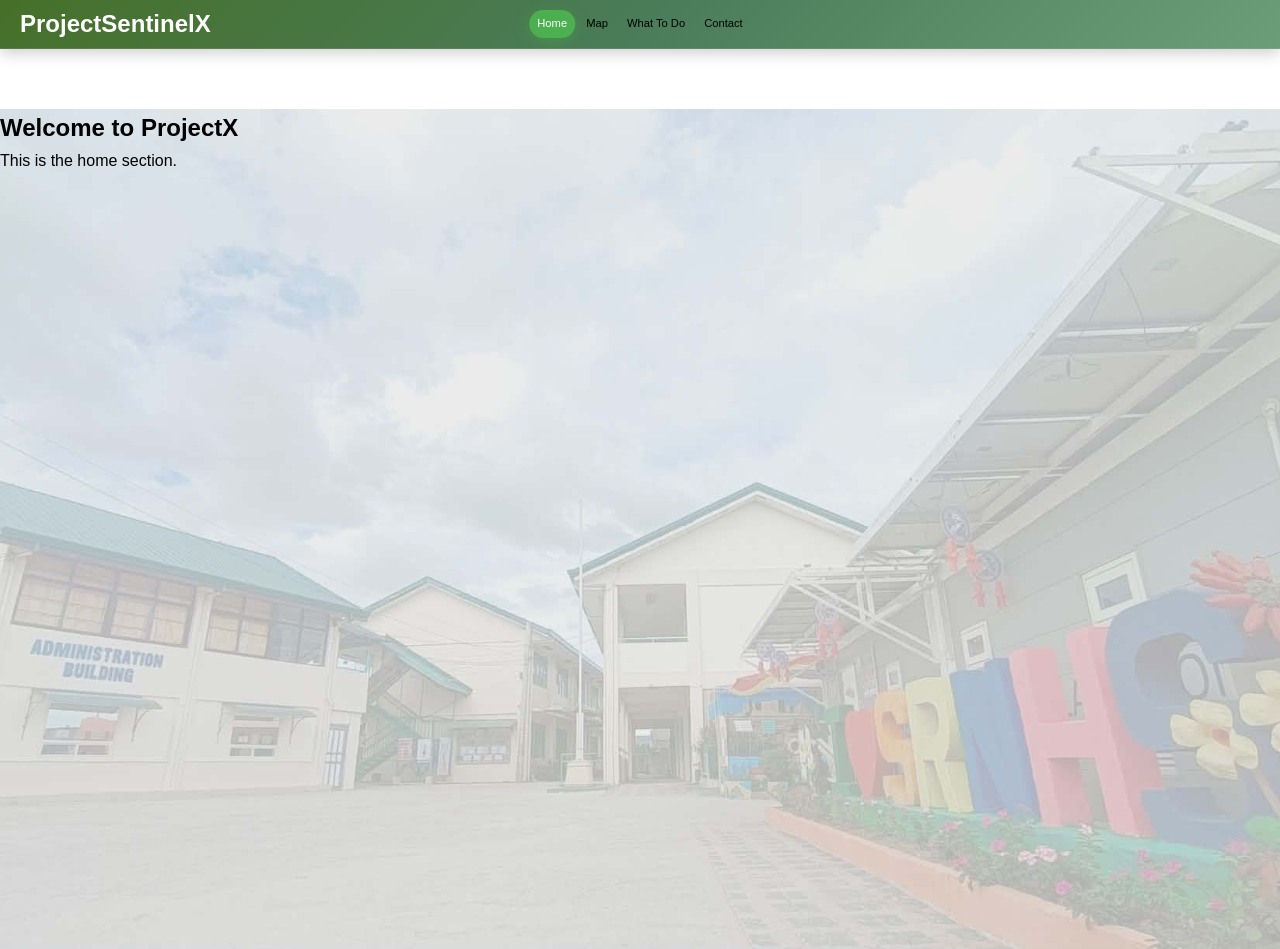
<file: index.html>
<!DOCTYPE html>
<html lang="en">
<head>
    <meta charset="UTF-8">
    <meta name="viewport" content="width=device-width, initial-scale=1.0">
    <title>ProjectSentinelX</title>
    <link rel="stylesheet" href="style.css">
</head>
<body>
    <nav class="navbar">
        <div class="nav-container">
            <h1 class="nav-logo">ProjectSentinelX</h1>
            <ul class="nav-menu">
                <li class="nav-item active"><a href="#home" class="nav-link">Home</a></li>
                <li class="nav-item"><a href="map.html" class="nav-link">Map</a></li>
                <li class="nav-item"><a href="whattodo.html" class="nav-link">What To Do</a></li>
                <li class="nav-item"><a href="contact.html" class="nav-link">Contact</a></li>
            </ul>
        </div>
    </nav>

    <main>
        <section id="home" class="bgmap-section">
            <h2>Welcome to ProjectX</h2>
            <p>This is the home section.</p>
        </section>
 
    </main>

    <script src="script.js"></script>
</body>
</html>
</file>
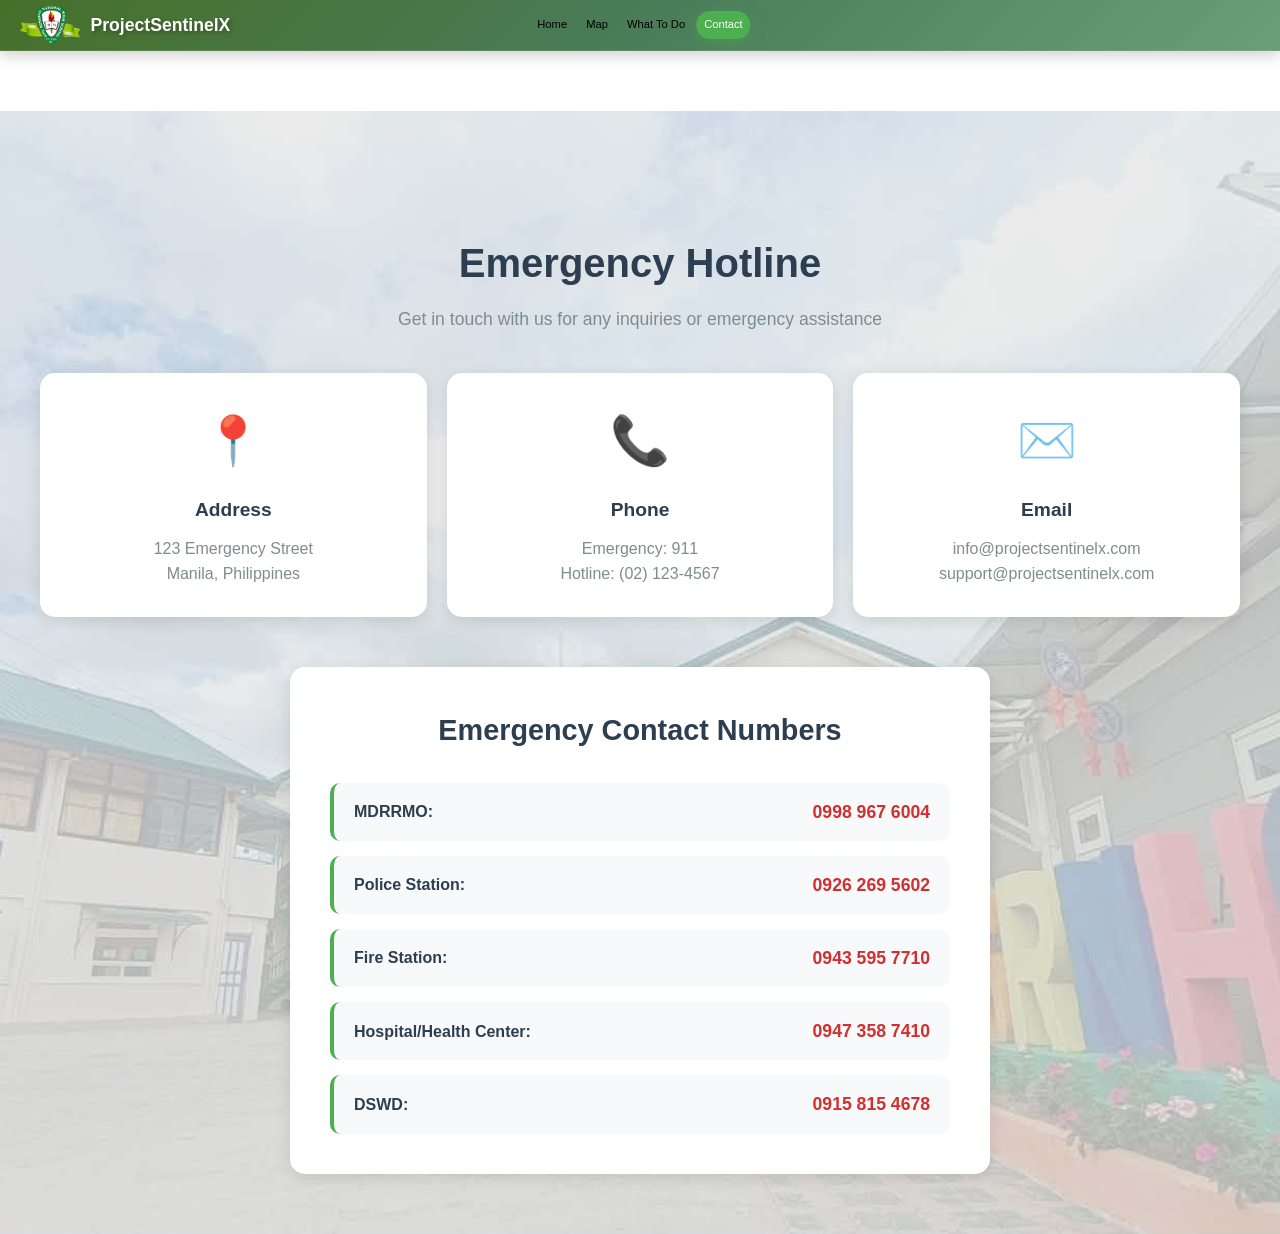
<file: contact.html>
<!DOCTYPE html>
<html lang="en">
<head>
    <meta charset="UTF-8">
    <meta name="viewport" content="width=device-width, initial-scale=1.0">
    <title>Contact - ProjectX</title>
    <link rel="stylesheet" href="style.css">
    <link rel="stylesheet" href="contact-styles.css">
</head>
<body>
    <nav class="navbar">
        <div class="nav-container">
            <div class="nav-logo-wrapper">
                <img src="schoollogo.png" alt="Logo" class="nav-logo-img">
                <h1 class="nav-logo-text">ProjectSentinelX</h1>
            </div>
            <ul class="nav-menu">
                <li class="nav-item"><a href="home.html" class="nav-link">Home</a></li>
                <li class="nav-item"><a href="map.html" class="nav-link">Map</a></li>
                <li class="nav-item"><a href="whattodo.html" class="nav-link">What To Do</a></li>
                <li class="nav-item active"><a href="contact.html" class="nav-link">Contact</a></li>
            </ul>
        </div>
    </nav>

    <main>
        <section id="contact" class="contact-section bgmap-section">
            <div class="contact-container">
                <h1 class="contact-title">Emergency Hotline</h1>
                <p class="contact-subtitle">Get in touch with us for any inquiries or emergency assistance</p>
                
                <div class="contact-cards">
                    <div class="contact-card">
                        <div class="contact-icon">📍</div>
                        <h3>Address</h3>
                        <p>123 Emergency Street<br>Manila, Philippines</p>
                    </div>
                    
                    <div class="contact-card">
                        <div class="contact-icon">📞</div>
                        <h3>Phone</h3>
                        <p>Emergency: 911<br>Hotline: (02) 123-4567</p>
                    </div>
                    
                    <div class="contact-card">
                        <div class="contact-icon">✉️</div>
                        <h3>Email</h3>
                        <p>info@projectsentinelx.com<br>support@projectsentinelx.com</p>
                    </div>
                    
        
                </div>
                
                <div class="contact-form-container">
                    <h2>Emergency Contact Numbers</h2>
                    <div class="emergency-numbers">
                        <div class="emergency-item">
                            <span class="emergency-label">MDRRMO:</span>
                            <span class="emergency-number">0998 967 6004</span>
                        </div>
                        <div class="emergency-item">
                            <span class="emergency-label">Police Station:</span>
                            <span class="emergency-number">0926 269 5602</span>
                        </div>
                        <div class="emergency-item">
                            <span class="emergency-label">Fire Station:</span>
                            <span class="emergency-number">0943 595 7710</span>
                        </div>
                        <div class="emergency-item">
                            <span class="emergency-label">Hospital/Health Center:</span>
                            <span class="emergency-number">0947 358 7410</span>
                        </div>
                        <div class="emergency-item">
                            <span class="emergency-label">DSWD:</span>
                            <span class="emergency-number">0915 815 4678</span>
                        </div>
                    </div>
                </div>
            </div>
        </section>
    </main>

    <script src="script.js"></script>
</body>
</html>
</file>
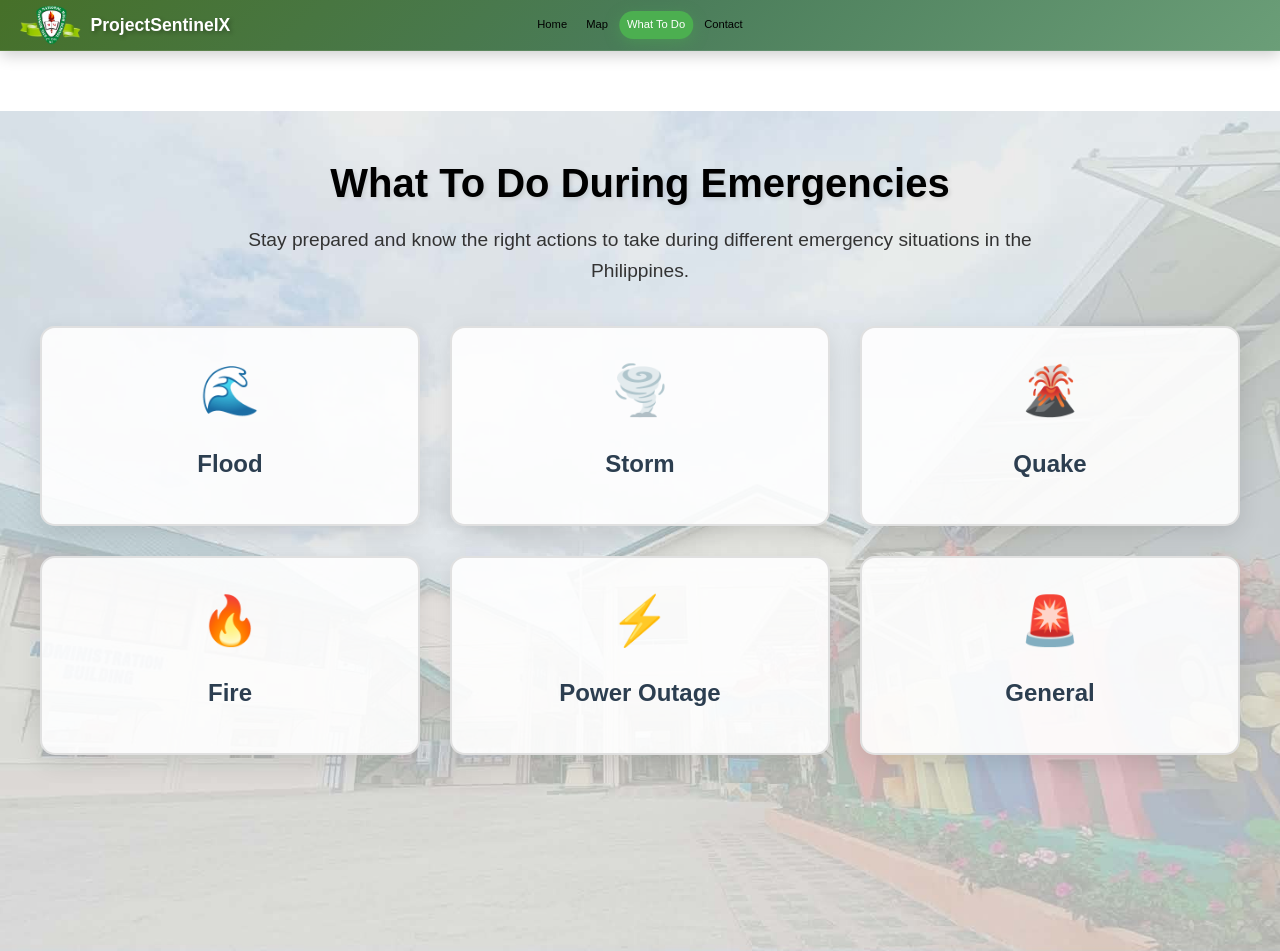
<file: whattodo.html>
<!DOCTYPE html>
<html lang="en">
<head>
    <meta charset="UTF-8">
    <meta name="viewport" content="width=device-width, initial-scale=1.0">
    <title>What To Do - ProjectSentinelX</title>
    <link rel="stylesheet" href="style.css">
</head>
<body>
    <nav class="navbar">
        <div class="nav-container">
            <div class="nav-logo-wrapper">
                <img src="schoollogo.png" alt="Logo" class="nav-logo-img">
                <h1 class="nav-logo-text">ProjectSentinelX</h1>
            </div>
            <ul class="nav-menu">
                <li class="nav-item"><a href="home.html" class="nav-link">Home</a></li>
                <li class="nav-item"><a href="map.html" class="nav-link">Map</a></li>
                <li class="nav-item active"><a href="whattodo.html" class="nav-link">What To Do</a></li>
                <li class="nav-item"><a href="contact.html" class="nav-link">Contact</a></li>
            </ul>
        </div>
    </nav>

    <main>
        <section id="whattodo" class="bgmap-section">
            <h1>What To Do During Emergencies</h1>
            <p class="section-description">Stay prepared and know the right actions to take during different emergency situations in the Philippines.</p>

            <div class="emergency-container">
                <div class="emergency-card" onclick="showInfo('flood')">
                    <div class="emergency-icon">🌊</div>
                    <h3>Flood</h3>
                </div>

                <div class="emergency-card" onclick="showInfo('typhoon')">
                    <div class="emergency-icon">🌪️</div>
                    <h3>Storm</h3>
                </div>

                <div class="emergency-card" onclick="showInfo('earthquake')">
                    <div class="emergency-icon">🌋</div>
                    <h3>Quake</h3>
                </div>

                <div class="emergency-card" onclick="showInfo('fire')">
                    <div class="emergency-icon">🔥</div>
                    <h3>Fire</h3>
                </div>

                <div class="emergency-card" onclick="showInfo('poweroutage')">
                    <div class="emergency-icon">⚡</div>
                    <h3>Power Outage</h3>
                </div>

                <div class="emergency-card" onclick="showInfo('general')">
                    <div class="emergency-icon">🚨</div>
                    <h3>General</h3>
                </div>
            </div>
        </section>
    </main>

    <!-- Modal for Emergency Info -->
    <div id="emergencyModal" class="modal">
        <div class="modal-content">
            <span class="close-btn" onclick="closeModal()">&times;</span>
            <h2 id="modalTitle"></h2>
            <p id="modalText"></p>
        </div>
    </div>

    <script>
        async function updateWeatherAndDate() {
            const now = new Date();
            const date = now.toLocaleDateString();
            const time = now.toLocaleTimeString();

            // Fetch real weather data from wttr.in for Manila, Philippines (no API key required)
            const city = 'Manila';
            const url = `https://wttr.in/${city}?format=j1`;

            try {
                const response = await fetch(url);
                const data = await response.json();
                const weatherDescription = data.weather[0].description;
                const temperature = Math.round(data.main.temp);
                const weather = `${weatherDescription.charAt(0).toUpperCase() + weatherDescription.slice(1)}, ${temperature}°C`;

                document.getElementById('weather-date').innerHTML = `
                    <div>Weather: ${weather}</div>
                    <div>Date: ${date}</div>
                    <div>Time: ${time}</div>
                `;
            } catch (error) {
                console.error('Error fetching weather data:', error);
                // Fallback to mock data
                const weather = "Clear, 25°C";
                document.getElementById('weather-date').innerHTML = `
                    <div>Weather: ${weather}</div>
                    <div>Date: ${date}</div>
                    <div>Time: ${time}</div>
                `;
            }
        }

        updateWeatherAndDate();
        setInterval(updateWeatherAndDate, 1000); // Update every second

        document.addEventListener('visibilitychange', function() {
            if (!document.hidden) {
                location.reload();
            }
        });

        window.addEventListener('focus', function() {
            location.reload();
        });
    </script>
    <script src="script.js"></script>
    <script>
        const emergencyInfo = {
            flood: {
                title: "🌊 Flood",
                text: "A flood occurs when a large amount of water covers land that is normally dry. This often happens because of continuous heavy rainfall, overflowing rivers, damaged drainage systems, or strong storms such as typhoons. In many communities, floods can develop quickly and become very dangerous if people are not prepared. When floodwaters start rising, the most important action is to move to higher ground immediately and stay away from areas where water is rapidly increasing. People should never walk, swim, or drive through floodwaters because the water may be deeper or faster than it looks. Even shallow water can knock a person off balance, and moving water can carry vehicles away. Floodwater may also hide sharp objects, open manholes, or electrical hazards that can cause serious injuries. In addition, floodwater is often contaminated with mud, sewage, and harmful bacteria that may lead to infections or diseases. It is important to listen to local authorities and follow evacuation instructions when they are given. Families should prepare in advance by identifying safe evacuation areas, keeping important items in waterproof containers, and having emergency supplies ready. Staying informed through radio, television, or mobile alerts can help people respond quickly and safely during flooding situations."
            },
            typhoon: {
                title: "🌪️ Typhoon (Storm)",
                text: "A typhoon is a powerful tropical storm that forms over warm ocean waters and brings very strong winds, heavy rainfall, thunder, and sometimes flooding or storm surges in coastal areas. Typhoons can cause significant damage to homes, buildings, roads, and power lines, making them one of the most dangerous natural disasters in many regions. When a typhoon is approaching, people should prepare early by securing their homes and gathering essential supplies. During the storm, it is safest to remain indoors and stay away from windows, glass doors, or weak structures that might break because of strong winds. Flying debris such as branches, metal sheets, or other loose objects can become dangerous projectiles during high winds. Before the typhoon arrives, people should tie down or bring inside loose outdoor items like flower pots, tools, or light furniture to prevent them from being blown away. It is also important to prepare an emergency kit that contains clean drinking water, ready-to-eat food, flashlights, extra batteries, a first aid kit, and necessary medicines. Keeping mobile phones charged and monitoring weather updates from trusted sources can help families know when it is safe to go outside or if evacuation is necessary. Staying calm and following official instructions can help reduce injuries and damage during a typhoon."
            },
            earthquake: {
                title: "🌋 Earthquake",
                text: "An earthquake is a sudden shaking of the ground caused by the movement of tectonic plates beneath the Earth's surface. Earthquakes can happen without warning and may last only a few seconds, but they can still cause serious damage to buildings, roads, and other structures. During an earthquake, the safest action to take is the method known as Drop, Cover, and Hold On. This means dropping down to the ground to prevent being knocked over, taking cover under a strong table or desk to protect the head and body from falling objects, and holding on until the shaking stops. If someone is inside a building, they should stay away from windows, glass, shelves, or heavy furniture that could fall. Running outside during strong shaking can be dangerous because debris may fall from buildings. If a person is already outdoors when an earthquake occurs, they should move to a wide open area away from buildings, trees, streetlights, and power lines that could collapse. After the shaking ends, people should carefully check their surroundings and avoid damaged structures. It is also important to expect aftershocks, which are smaller earthquakes that may occur minutes or even hours later. Being prepared with emergency plans and safety knowledge can help protect lives during earthquakes."
            },
            fire: {
                title: "🔥 Fire",
                text: "Fire is a dangerous emergency that can start suddenly and spread very quickly, especially in places with flammable materials such as wood, paper, cloth, or fuel. Fires can produce intense heat and thick smoke that makes it difficult to see and breathe. Because of this, every second is important when responding to a fire emergency. When a fire is detected, people should evacuate immediately using the nearest safe exit without stopping to gather personal belongings. Delaying evacuation can increase the risk of being trapped or injured. If smoke is present, crawling close to the floor is recommended because the air near the ground is usually cleaner and easier to breathe. People should cover their noses and mouths with a cloth if possible to reduce smoke inhalation. Once outside, everyone should move to a safe distance away from the building and make sure all members of the household or group are accounted for. Emergency services should be contacted right away to handle the situation. It is extremely important never to return inside a burning building because conditions can change rapidly and become life-threatening. Practicing fire drills, installing smoke alarms, and knowing the location of emergency exits can help people respond quickly and safely during a fire."
            },
            poweroutage: {
                title: "⚡ Power Outage",
                text: "A power outage occurs when the supply of electricity is suddenly interrupted due to damaged power lines, severe weather conditions, equipment failure, or maintenance issues. Although power outages may not always seem dangerous, they can still create several problems for households and communities. Without electricity, lights, appliances, communication devices, and refrigeration systems may stop working. During a power outage, people should use flashlights or battery-powered lamps instead of candles to reduce the risk of accidental fires. Candles can easily tip over or ignite nearby materials, especially in dark environments. It is also advisable to unplug sensitive electronic devices such as televisions, computers, and chargers to prevent damage when electricity suddenly returns. Keeping refrigerator and freezer doors closed can help preserve food for a longer period. Having a battery-powered radio or a fully charged mobile phone is useful for receiving news and emergency announcements. Families should also conserve battery power by limiting unnecessary device use. Being prepared with backup lighting, spare batteries, and emergency supplies can make power outages easier to manage until electricity is restored."
            },
            general: {
                title: "🚨 General Safety Tips",
                text: "Being prepared for emergencies is one of the best ways to reduce risks and protect lives. Every family should create a simple emergency plan that explains what to do and where to go during different types of disasters. Preparing an emergency kit is also very important. This kit should include clean drinking water, non-perishable food, a flashlight, extra batteries, a first aid kit, medicines, a whistle, and copies of important documents stored in waterproof containers. Families should know the evacuation routes in their community and identify safe places where they can stay if their homes become unsafe. Practicing emergency drills at home or in school can help everyone remember the correct actions during real emergencies. During any disaster, it is important to stay calm and think clearly so that good decisions can be made quickly. Helping others, especially children, elderly people, and individuals with disabilities, can make a big difference in keeping everyone safe. Following instructions from local authorities and emergency responders is also essential because they are trained to guide communities during dangerous situations. Being informed, prepared, and cooperative helps communities recover more quickly after emergencies."
            }
        };

        function showInfo(type) {
            const modal = document.getElementById('emergencyModal');
            const title = document.getElementById('modalTitle');
            const text = document.getElementById('modalText');
            
            if (emergencyInfo[type]) {
                title.textContent = emergencyInfo[type].title;
                text.textContent = emergencyInfo[type].text;
                modal.style.display = 'block';
            }
        }

        function closeModal() {
            document.getElementById('emergencyModal').style.display = 'none';
        }

        window.onclick = function(event) {
            const modal = document.getElementById('emergencyModal');
            if (event.target == modal) {
                modal.style.display = 'none';
            }
        }
    </script>
</body>
</html>
</file>
<file: style.css>
* {
    margin: 0;
    padding: 0;
    box-sizing: border-box;
}

body {
    font-family: Arial, sans-serif;
    line-height: 1.6;
    color: #333;
}

/* Navbar styles */
.navbar {
    background: linear-gradient(135deg, #467029 0%, #4a7c59 50%, #6b9e78 100%);
    color: #fff;
    position: fixed;
    top: 0;
    width: 100%;
    z-index: 1000;
    box-shadow: 0 4px 15px rgba(0, 0, 0, 0.2);
    backdrop-filter: blur(10px);
    -webkit-backdrop-filter: blur(10px);
    border-bottom: 1px solid rgba(255, 255, 255, 0.1);
}

.nav-container {
    max-width: 100%;
    width: 100%;
    margin: 0 auto;
    display: flex;
    justify-content: space-between;
    align-items: center;
    padding: 5px 20px;
    overflow: hidden;
    position: relative;
}

.nav-logo-wrapper {
    display: flex;
    align-items: center;
    gap: 10px;
}

.nav-logo-text {
    flex-shrink: 0;
    font-size: 1.1rem;
    font-weight: bold;
    text-shadow: 2px 2px 4px rgba(0, 0, 0, 0.3);
    letter-spacing: 0;
    color: #fff;
}

.nav-logo-img {
    flex-shrink: 0;
    height: 40px;
    width: auto;
}

.nav-menu {
    position: absolute;
    left: 50%;
    transform: translateX(-50%);
    flex-shrink: 0;
    list-style: none;
    display: flex;
    gap: 3px;
    margin: 0;
    padding: 0;
}

.nav-item {
    position: relative;
}

.nav-link {
    color: #000;
    text-decoration: none;
    padding: 5px 8px;
    display: block;
    transition: all 0.3s ease;
    border-radius: 15px;
    font-weight: 500;
    font-size: 0.7rem;
    white-space: nowrap;
}

.nav-link:hover {
    background: rgba(255, 255, 255, 0.2);
    transform: translateY(-2px);
    box-shadow: 0 4px 10px rgba(0, 0, 0, 0.2);
}

.nav-item.active .nav-link {
    background: #4CAF50;
    color: white;
    box-shadow: 0 4px 15px rgba(76, 175, 80, 0.4);
}

/* Navbar responsive styles */
@media (max-width: 768px) {
    .nav-container {
        padding: 10px 15px;
    }
    
    .nav-logo {
        font-size: 1.2rem;
    }
    
    .nav-menu {
        gap: 10px;
    }
    
    .nav-link {
        padding: 8px 10px;
        font-size: 0.8rem;
    }
}

@media (max-width: 480px) {
    .nav-container {
        flex-direction: column;
        gap: 8px;
        padding: 8px 10px;
    }
    
    .nav-logo {
        font-size: 1rem;
    }
    
    .nav-menu {
        gap: 10px;
        flex-wrap: wrap;
        justify-content: center;
    }
    
    .nav-link {
        padding: 6px 8px;
        font-size: 0.7rem;
    }
}

.map-section {
    min-height: calc(100vh - 60px);
    padding: 15px;
    margin-top: 60px;
    background: linear-gradient(135deg, #e8f5e8 0%, #d4edda 50%, #c3e6cb 100%);
}

.map-header {
    text-align: center;
    margin-bottom: 30px;
}

.map-title {
    font-size: 2.5rem;
    font-weight: bold;
    color: #2c3e50;
    margin-bottom: 10px;
    text-shadow: 2px 2px 4px rgba(0, 0, 0, 0.1);
}

.map-subtitle {
    font-size: 1.2rem;
    color: #7f8c8d;
    margin-bottom: 0;
}

.panel-title {
    font-size: 1.5rem;
    font-weight: bold;
    color: #34495e;
    margin-bottom: 15px;
    text-align: center;
    padding: 10px;
    background: rgba(255, 255, 255, 0.8);
    border-radius: 10px;
    box-shadow: 0 2px 10px rgba(0, 0, 0, 0.1);
}

.map-container {
    display: flex;
    flex-direction: row;
    align-items: center;
    justify-content: center;
    gap: 20px;
    width: 100%;
    height: 100%;
}

/* Responsive adjustments */
@media (max-width: 1400px) {
    .map-section {
        padding: 30px;
    }
    .map-container {
        height: 700px;
    }
    .big-rectangle {
        height: 600px;
    }
    .legend-square {
        width: 16px;
        height: 16px;
    }
    .mode-button {
        width: 3.5vw;
        height: 3.5vw;
        font-size: 0.6vw;
    }
}

@media (max-width: 1200px) {
    .map-section {
        padding: 20px;
    }
    .map-container {
        height: 600px;
    }
    .big-rectangle {
        height: 500px;
    }
    .circle-menu, .legend {
        flex-basis: 6%;
    }
    .legend-square {
        width: 14px;
        height: 14px;
    }
    .mode-button {
        width: 3vw;
        height: 3vw;
        font-size: 0.5vw;
    }
}

@media (max-width: 768px) {
    .map-section {
        padding: 10px;
    }
    .map-container {
        height: 400px;
        gap: 10px;
    }
    .big-rectangle {
        height: 350px;
        width: 60%;
    }
    .circle {
        width: 60px;
        height: 60px;
        font-size: 12px;
    }
    .circle-menu, .legend {
        flex-basis: 12%;
        padding: 15px;
    }
    .mode-buttons button {
        width: 60px;
        height: 60px;
        font-size: 12px;
    }
    .legend-square {
        width: 3px;
        height: 3px;
    }
    .mode-button {
        width: 15px;
        height: 15px;
        font-size: 6px;
    }
}

@media (max-width: 480px) {
    .map-section {
        padding: 5px;
    }
    .map-container {
        height: 300px;
        gap: 5px;
    }
    .big-rectangle {
        height: 250px;
        width: 70%;
    }
    .circle {
        width: 50px;
        height: 50px;
        font-size: 10px;
    }
    .circle-menu {
        padding: 10px;
    }
    .legend {
        padding: 10px;
    }
    .circle-menu, .legend {
        flex-basis: 15%;
    }
    .mode-buttons button {
        width: 50px;
        height: 50px;
        font-size: 10px;
    }
    .legend-square {
        width: 3vw;
        height: 3vw;
    }
    .mode-button {
        width: 3vw;
        height: 3vw;
        font-size: 0.5vw;
    }
}

.circle-container {
    display: flex;
    flex-direction: column;
    gap: 20px;
    margin: 20px 0;
}

.circle {
    width: 90px;
    height: 90px;
    background: linear-gradient(135deg, #ffffff 0%, #f8f9fa 100%);
    border: 4px solid #3498db;
    border-radius: 50%;
    display: flex;
    align-items: center;
    justify-content: center;
    font-size: 16px;
    font-weight: bold;
    cursor: pointer;
    transition: all 0.3s ease;
    box-shadow: 0 6px 15px rgba(0, 0, 0, 0.15);
    text-shadow: 1px 1px 2px rgba(0, 0, 0, 0.1);
}

.circle:hover {
    transform: scale(1.15);
    box-shadow: 0 10px 20px rgba(0, 0, 0, 0.25);
    border-color: #2980b9;
}

.circle.active {
    background: linear-gradient(135deg, #27ae60 0%, #2ecc71 100%);
    color: white;
    border-color: #27ae60;
    box-shadow: 0 8px 20px rgba(39, 174, 96, 0.5);
}

/* MAIN RECTANGLE */
.big-rectangle {
    position: relative;
    width: 45%;
    height: auto;
    aspect-ratio: 1000 / 650;
    background: url('bgmap.png') no-repeat center center;
    background-size: contain;
    border-radius: 10px;
    outline: 2px solid black;
    overflow: hidden;
}

/* ROOMS */
.room {
    position: absolute;
    background: white;
    border: 1px solid black;
    cursor: pointer;
}

/* ROOM POSITIONS */
#r1 { left: 7.9%; top:36%; width: 5.1%; height: 10.2%; }
#r2 { left: 7.9%; top: 46%; width: 5.1%; height: 10.1%; }
#r3 { left: 15.5%; top: 36%; width: 8%; height: 10.2%; }
#r4 { left: 15.5%; top: 46%; width: 8%; height: 11%; }
#r5 { left: 41.1%; top: 16%; width: 6.9%; height: 8%; }
#r6 { left: 47.7%; top: 16%; width: 7.9%; height: 8%; }
#r7 { left: 55.4%; top: 16%; width: 7.5%; height: 8%; }
#r8 { left: 62.8%; top: 16%; width: 8.1%; height: 8%; }
#r9 { left: 70.5%; top: 16%; width: 8%; height: 8%; }
#r10 { left: 78.4%; top: 16%; width: 6.8%; height: 8%; }
#r11 { left: 89.1%; top: 17.7%; width: 5.1%; height: 15%; }
#r12 { left: 89.1%; top: 31.5%; width: 5.1%; height: 15%; }
#r13 { left: 89.1%; top: 45.3%; width: 5.1%; height: 15.2%; }
#r14 { left: 89.1%; top: 60.3%; width: 5.1%; height: 13.2%; }
#r15 { left: 59.7%; top: 70.7%; width: 8%; height: 7.8%; }
#r16 { left: 67.5%; top: 70.7%; width: 9%; height: 7.8%; }
#r17 { left: 76.4%; top: 70.7%; width: 7.8%; height: 7.8%; }
#r18 { left: 43.7%; top: 70.7%; width: 8%; height: 8%; }
#r19 { left: 51.5%; top: 70.7%; width: 7.7%; height: 8%; }
#r20 { left: 26.8%; top: 70.9%; width: 8%; height: 8%; }
#r21 { left: 34.6%; top: 70.9%; width: 7.5%; height: 8%; }
#r22 { left: 85.5%; top: 16%; width: 3.3%; height: 15%; }
#r23 { left: 26.8%; top: 51.4%; width: 8.8%; height: 7.6%; }
#r24 { left: 35.5%; top: 51.4%; width: 8.4%; height: 7.6%; }
#r25 { left: 43.8%; top: 51.4%; width: 8.1%; height: 7.6%; }
#r26 { left: 51.8%; top: 51.4%; width: 7%; height: 7.6%; }
#r27 { left: 60.4%; top: 51.4%; width: 8.4%; height: 7.6%; }
#r28 { left: 68.5%; top: 51.4%; width: 9.3%; height: 7.6%; }
#r29 { left: 77.6%; top: 51.4%; width: 5.9%; height: 7.6%; }
#r30 { left: 10.4%; top: 71.8%; width: 5.8%; height: 9.5%; }
#r31 { left: 16%; top: 71.8%; width: 5.8%; height: 9.5%; }
#r32 { left: 60.5%; top: 59.3%; width: 9%; height: 6%; border-radius: 20px; }
#r33 { left: 69.8%; top: 59.3%; width: 8.7%; height: 6%; border-radius: 20px; }
#r34 { left: 78.8%; top: 59.3%; width: 7.3%; height: 6%; border-radius: 20px; }
#r35 { left: 83.8%; top: 47.6%; width:2.5%; height: 11.7%; border-radius: 20px; }
#r36 { left: 6.5%; top: 73%; width: 3.2%; height: 8%; border-radius: 20px; }
#r37 { left: 22%; top: 73%; width: 3.2%; height: 8%; border-radius: 20px; }
#r38 { left: 84.3%; top: 74%; width: 7%; height: 8%; }
#r39 { left: 22.6%; top: 14.9%; width: 11.2%; height: 9.2%; }
#r40 { left: 33.7%; top: 14.9%; width: 6.5%; height: 13%; }
#r41 { left: 10%; top: 60%; width: 15%; height: 10%; }

/* ROOM COLORS */
.room-0 { background: rgb(255, 255, 255) !important; }
.room-1 { background: #67d43cf3 !important; }
.room-2 { background: #efff0b !important; }
.room-3 { background: #ff9900 !important; }
.room-4 { background: #db2e2e !important; }

/* HIDDEN ROOMS - No outline, transparent background */
.room-hidden {
    position: absolute;
    background: transparent !important;
    border: none !important;
    cursor: default !important;
    pointer-events: none !important;
}

/* Hidden room colors - stay transparent in all modes */
.room-hidden.room-0 { background: transparent !important; }
.room-hidden.room-1 { background: transparent !important; }
.room-hidden.room-2 { background: transparent !important; }
.room-hidden.room-3 { background: transparent !important; }
.room-hidden.room-4 { background: transparent !important; }

/* BUILDING COLORS */
.building-0 { background: rgba(65, 35, 35, 0.8) !important; }
.building-1 { background: #67d43cf3 !important; }
.building-2 { background: #efff0b !important; }
.building-3 { background: #ff9900 !important; }
.building-4 { background: #db2e2e !important; }

.legend-container {
    display: flex;
    flex-direction: column;
    gap: 5px;
    margin: 8px;
}

.legend-item {
    display: flex;
    align-items: center;
    gap: 5px;
    font-size: 11px;
}

.legend-square {
    width: 12px;
    height: 12px;
    border: 1px solid black;
}

.green { background: #67d43cf3; }
.yellow { background: #efff0b; }
.orange { background: #ff9900; }
.red { background: #db2e2e; }

.mode-buttons {
    display: flex;
    gap: 10px;
    margin: 10px;
}

.mode-button {
    width: 70px;
    height: 70px;
    padding: 8px;
    font-size: 12px;
    font-weight: bold;
    border: 2px solid black;
    background: white;
    border-radius: 10px;
    cursor: pointer;
    transition: all 0.3s ease;
    box-shadow: 0 4px 8px rgba(0, 0, 0, 0.2);
}

.mode-button:hover {
    transform: scale(1.1);
    box-shadow: 0 8px 16px rgba(0, 0, 0, 0.25);
}

.mode-button.active {
    background: #4CAF50;
    color: white;
}

/* BUILDING RECTANGLES */
.building {
    position: absolute;
    border: 1px solid black;
    background: rgba(200,200,200,0.15);
    border-radius: 6px;
    z-index: 900;
}

.building .label {
    background: white;
    padding: 2px 6px;
    border-radius: 5px;
    font-size: 12px;
    font-weight: bold;
}

/* POPUP */
.popup-overlay {
    position: fixed;
    inset: 0;
    background: rgba(0, 0, 0, 0.8);
    backdrop-filter: blur(8px);
    display: none;
    justify-content: center;
    align-items: center;
    z-index: 2000;
    animation: fadeIn 0.3s ease;
    padding: 20px;
}

@keyframes fadeIn {
    from { opacity: 0; }
    to { opacity: 1; }
}

.popup-box {
    background: linear-gradient(145deg, #ffffff 0%, #f8f9fa 100%);
    width: 95%;
    max-width: 1100px;
    max-height: 92vh;
    padding: 30px;
    border-radius: 25px;
    position: relative;
    box-shadow: 0 25px 80px rgba(0, 0, 0, 0.4);
    overflow-y: auto;
    animation: slideUp 0.4s cubic-bezier(0.175, 0.885, 0.32, 1.275);
}

@keyframes slideUp {
    from { 
        opacity: 0;
        transform: translateY(50px) scale(0.95);
    }
    to { 
        opacity: 1;
        transform: translateY(0) scale(1);
    }
}

.close-btn {
    position: absolute;
    right: 20px;
    top: 15px;
    font-size: 32px;
    font-weight: bold;
    color: #888;
    cursor: pointer;
    width: 45px;
    height: 45px;
    border: 2px solid #e0e0e0;
    background: linear-gradient(145deg, #ffffff, #f0f0f0);
    border-radius: 50%;
    display: flex;
    align-items: center;
    justify-content: center;
    transition: all 0.3s ease;
    z-index: 10;
    box-shadow: 0 4px 15px rgba(0, 0, 0, 0.1);
}

.close-btn:hover {
    background: linear-gradient(145deg, #e74c3c, #c0392b);
    border-color: #e74c3c;
    color: white;
    transform: rotate(90deg) scale(1.1);
    box-shadow: 0 6px 20px rgba(231, 76, 60, 0.4);
}

.popup-content {
    display: flex;
    gap: 30px;
    margin-top: 15px;
    align-items: stretch;
}

.info-section {
    width: 32%;
    min-width: 280px;
    padding: 25px;
    background: linear-gradient(135deg, #f8f9fa 0%, #e9ecef 100%);
    border-radius: 20px;
    box-shadow: inset 0 2px 15px rgba(0, 0, 0, 0.05), 0 5px 20px rgba(0, 0, 0, 0.08);
    display: flex;
    flex-direction: column;
}

.info-section h3 {
    margin-top: 0;
    color: #1a1a2e;
    font-size: 1.6rem;
    font-weight: 700;
    padding-bottom: 15px;
    border-bottom: 3px solid #4CAF50;
    margin-bottom: 18px;
    letter-spacing: 0.5px;
}

.info-section p {
    color: #2d3436;
    font-size: 15px;
    font-family: 'Segoe UI', Arial, sans-serif;
    line-height: 1.8;
    white-space: normal;
    word-wrap: break-word;
    overflow-wrap: break-word;
    flex: 1;
}

.info-section p b {
    color: #1a1a2e;
    font-weight: 700;
}

/* Carousel */
.carousel {
    position: relative;
    width: 65%;
    min-width: 350px;
    height: 450px;
    background: linear-gradient(145deg, #1a1a2e, #16213e);
    border-radius: 20px;
    overflow: hidden;
    box-shadow: 0 10px 40px rgba(0, 0, 0, 0.3), inset 0 0 60px rgba(0, 0, 0, 0.3);
}

.carousel img {
    width: 100%;
    height: 100%;
    object-fit: cover;
    transition: transform 0.3s ease;
}

.carousel:hover img {
    transform: scale(1.02);
}

.carousel-buttons {
    position: absolute;
    bottom: 20px;
    left: 50%;
    transform: translateX(-50%);
    display: flex;
    gap: 25px;
    padding: 15px 25px;
    background: rgba(0, 0, 0, 0.6);
    backdrop-filter: blur(10px);
    border-radius: 50px;
    width: auto;
    justify-content: center;
}

.carousel-buttons button {
    width: 55px;
    height: 55px;
    font-size: 22px;
    border: 2px solid rgba(255, 255, 255, 0.3);
    background: linear-gradient(145deg, rgba(255,255,255,0.15), rgba(255,255,255,0.05));
    border-radius: 50%;
    cursor: pointer;
    display: flex;
    align-items: center;
    justify-content: center;
    transition: all 0.3s cubic-bezier(0.175, 0.885, 0.32, 1.275);
    color: white;
    box-shadow: 0 4px 15px rgba(0, 0, 0, 0.2);
}

.carousel-buttons button:hover {
    background: linear-gradient(145deg, #4CAF50, #45a049);
    border-color: #4CAF50;
    transform: scale(1.15) translateY(-3px);
    box-shadow: 0 8px 25px rgba(76, 175, 80, 0.5);
}

.carousel-buttons button:active {
    transform: scale(0.95);
    box-shadow: 0 2px 8px rgba(0, 0, 0, 0.3);
}

.carousel-buttons button::before {
    content: "❮";
    font-weight: bold;
    text-shadow: 0 2px 4px rgba(0, 0, 0, 0.3);
}

.carousel-buttons button:last-child::before {
    content: "❯";
}

/* Carousel Image Counter */
.carousel-counter {
    position: absolute;
    top: 15px;
    right: 15px;
    background: rgba(0, 0, 0, 0.7);
    color: white;
    padding: 8px 15px;
    border-radius: 20px;
    font-size: 14px;
    font-weight: 600;
    backdrop-filter: blur(5px);
}

/* Responsive Popup */
@media (max-width: 900px) {
    .popup-box {
        padding: 20px;
        border-radius: 20px;
    }
    
    .popup-content {
        flex-direction: column;
        gap: 20px;
    }
    
    .carousel {
        width: 100%;
        height: 350px;
        min-width: unset;
    }
    
    .info-section {
        width: 100%;
        min-width: unset;
    }
    
    .carousel-buttons button {
        width: 50px;
        height: 50px;
        font-size: 20px;
    }
}

@media (max-width: 480px) {
    .popup-box {
        padding: 15px;
        border-radius: 15px;
        max-height: 95vh;
    }
    
    .close-btn {
        right: 10px;
        top: 10px;
        width: 38px;
        height: 38px;
        font-size: 26px;
    }
    
    .carousel {
        height: 280px;
        border-radius: 15px;
    }
    
    .info-section {
        padding: 18px;
        border-radius: 15px;
    }
    
    .info-section h3 {
        font-size: 1.3rem;
    }
    
    .info-section p {
        font-size: 14px;
    }
    
    .carousel-buttons {
        padding: 12px 20px;
        gap: 20px;
    }
    
    .carousel-buttons button {
        width: 45px;
        height: 45px;
        font-size: 18px;
    }
}

/* What To Do page styles */
#whattodo {
    background: linear-gradient(135deg, #e8f5e8 0%, #d4edda 30%, #c3e6cb 70%, #b3d9ff 100%);
    min-height: calc(100vh - 60px);
    margin-top: 60px;
    padding: 40px 20px;
    color: #000 !important;
}

#whattodo h1 {
    color: #000 !important;
    text-align: center;
    font-size: 2.5rem;
    margin-bottom: 10px;
    text-shadow: 2px 2px 4px rgba(0, 0, 0, 0.1);
}

.section-description {
    text-align: center;
    font-size: 1.2rem;
    color: #333;
    margin-bottom: 40px;
    max-width: 800px;
    margin-left: auto;
    margin-right: auto;
}

.emergency-container {
    display: grid;
    grid-template-columns: repeat(auto-fit, minmax(300px, 1fr));
    gap: 30px;
    max-width: 1200px;
    margin: 0 auto;
}

.emergency-card {
    background: rgba(255, 255, 255, 0.9);
    border-radius: 15px;
    padding: 25px;
    text-align: center;
    box-shadow: 0 8px 25px rgba(0, 0, 0, 0.1);
    transition: all 0.3s ease;
    border: 2px solid #e0e0e0;
}

.emergency-card:hover {
    transform: translateY(-5px);
    box-shadow: 0 15px 35px rgba(0, 0, 0, 0.2);
    border-color: #4CAF50;
}

.emergency-icon {
    font-size: 3rem;
    margin-bottom: 15px;
    display: block;
}

.emergency-card h3 {
    color: #2c3e50;
    font-size: 1.5rem;
    margin-bottom: 15px;
    font-weight: bold;
}

.emergency-card p {
    color: #555;
    line-height: 1.6;
    font-size: 1rem;
}

/* Responsive design for emergency cards */
@media (max-width: 768px) {
    .emergency-container {
        grid-template-columns: 1fr;
        gap: 20px;
    }

    .emergency-card {
        padding: 20px;
    }

    #whattodo h1 {
        font-size: 2rem;
    }

    .section-description {
        font-size: 1rem;
    }
}

#home {
    background: url('schoolbg.jpg') no-repeat center center;
    background-size: cover;
    min-height: calc(100vh - 60px);
    margin-top: 60px;
    color: #000 !important;
}

#home h1 {
    color: #000 !important;
    text-shadow: 2px 2px 4px rgba(0, 0, 0, 0.1);
}

#home .rectangle p {
    color: #000 !important;
    font-weight: bold;
    font-size: 18px;
}

.rectangle {
    background-color: white;
    border: 2px solid #000;
}

#home {
    padding: 0;
}

section img {
    max-width: 100%;
    max-height: 100%;
    object-fit: contain;
}

.rectangle-container {
    display: flex;
    flex-wrap: wrap;
    gap: 20px;
    justify-content: center;
    margin-top: 20px;
}

.rectangle {
    width: 200px;
    height: calc(16 / 9 * 200px);
    background-color: white;
    border: 2px solid #000;
    display: flex;
    flex-direction: column;
    justify-content: flex-start;
    align-items: center;
    padding: 10px;
    font-size: 16px;
    font-weight: bold;
    border-radius: 8px;
    overflow: hidden;
    color: #000 !important;
}

@media (max-width: 768px) {
    .rectangle {
        width: 150px;
        height: calc(16 / 9 * 150px);
        font-size: 14px;
        padding: 8px;
    }
}

@media (max-width: 480px) {
    .rectangle {
        width: 120px;
        height: calc(16 / 9 * 120px);
        font-size: 12px;
        padding: 6px;
    }
}

.rectangle h3 {
    color: #000 !important;
}

.rectangle p {
    color: #000 !important;
}

.large-rectangle {
    width: 70%;
    height: 400px;
    background-color: #e0e0e0;
    border: 2px solid #aaa;
    border-radius: 10px;
    margin-top: 20px;
}

.home-rectangle {
    height: 50vh;
    border-radius: 15px;
    width: calc(50vh * 16 / 9);
    background-color: #4CAF50;
    color: white;
    border: 2px solid black;
}

.home-rectangle video {
    width: 100%;
    height: 100%;
    object-fit: cover;
    border-radius: 13px;
}

.home-rectangle:hover {
    box-shadow: 0 12px 40px rgba(0, 0, 0, 0.4);
}

/* Hero Section Styles */
.hero-section {
    min-height: 100vh;
    display: flex;
    flex-direction: column;
    justify-content: center;
    align-items: center;
    padding: 20px;
    position: relative;
    overflow: hidden;
}

.hero-section::before {
    content: '';
    position: absolute;
    top: 0;
    left: 0;
    right: 0;
    bottom: 0;
    background: rgba(255, 255, 255, 0.3);
    z-index: 1;
}

.hero-content {
    text-align: center;
    z-index: 2;
    position: relative;
    max-width: 800px;
    margin-bottom: 60px;
}

.hero-title {
    font-size: 2.5rem;
    font-weight: bold;
    color: #fff;
    margin-bottom: 20px;
    text-shadow: 2px 2px 4px rgba(0, 0, 0, 0.5);
    animation: fadeInUp 0.5s ease-out;
}

.hero-subtitle {
    font-size: 1.5rem;
    color: #e0e0e0;
    margin-bottom: 40px;
    text-shadow: 1px 1px 2px rgba(0, 0, 0, 0.5);
    animation: fadeInUp 0.5s ease-out 0.2s both;
}

.hero-buttons {
    display: flex;
    gap: 20px;
    justify-content: center;
    flex-wrap: wrap;
    animation: fadeInUp 0.5s ease-out 0.4s both;
}

.btn {
    display: inline-block;
    padding: 15px 30px;
    font-size: 1.1rem;
    font-weight: bold;
    text-decoration: none;
    border-radius: 50px;
    transition: all 0.3s ease;
    text-transform: uppercase;
    letter-spacing: 1px;
    box-shadow: 0 4px 15px rgba(0, 0, 0, 0.2);
}

.btn-primary {
    background: linear-gradient(45deg, #4294ff, #2442ee);
    color: white;
    border: 2px solid #1251ff;
}

.btn-primary:hover {
    background: linear-gradient(45deg, #2256ff, #1774ff);
    transform: translateY(-3px);
    box-shadow: 0 8px 25px rgba(9, 45, 112, 0.4);
}

.btn-secondary {
    background: transparent;
    color: #fff;
    border: 2px solid #fff;
}

.btn-secondary:hover {
    background: #fff;
    color: #667eea;
    transform: translateY(-3px);
    box-shadow: 0 8px 25px rgba(255, 255, 255, 0.3);
}

.features-container {
    display: grid;
    grid-template-columns: repeat(auto-fit, minmax(300px, 1fr));
    gap: 30px;
    max-width: 1200px;
    width: 100%;
    z-index: 2;
    position: relative;
    animation: fadeInUp 0.5s ease-out 0.6s both;
}

.feature-card {
    background: rgba(255, 255, 255, 0.1);
    backdrop-filter: blur(10px);
    -webkit-backdrop-filter: blur(10px);
    border: 1px solid rgba(255, 255, 255, 0.2);
    border-radius: 20px;
    padding: 20px;
    text-align: center;
    transition: all 0.3s ease;
    box-shadow: 0 8px 32px rgba(0, 0, 0, 0.1);
    max-width: 250px;
    margin: 0 auto;
}

.feature-card:hover {
    transform: translateY(-10px);
    box-shadow: 0 15px 40px rgba(0, 0, 0, 0.2);
    background: rgba(255, 255, 255, 0.15);
}

.feature-card h3 {
    font-size: 1.8rem;
    color: #000000;
    margin-bottom: 15px;
    text-shadow: 1px 1px 2px rgba(0, 0, 0, 0.5);
}

.feature-card p {
    color: #000000;
    font-size: 1rem;
    line-height: 1.6;
    text-shadow: 1px 1px 2px rgba(0, 0, 0, 0.5);
}

@keyframes fadeInUp {
    from {
        opacity: 0;
        transform: translateY(30px);
    }
    to {
        opacity: 1;
        transform: translateY(0);
    }
}

/* Responsive adjustments for hero section */
@media (max-width: 768px) {
    .hero-title {
        font-size: 2.5rem;
    }
    .hero-subtitle {
        font-size: 1.2rem;
    }
    .hero-video {
        margin: 50px 0;
        max-width: 80%;
        border-radius: 20px;
        overflow: hidden;
        box-shadow: 0 10px 30px rgba(0, 0, 0, 0.3);
        position: relative;
    }

    .hero-video video {
        width: 100%;
        height: auto;
        display: block;
        border-radius: 20px;
    }
    .hero-buttons {
        flex-direction: column;
        align-items: center;
    }
    .btn {
        width: 200px;
    }
    .features-container {
        grid-template-columns: 1fr;
        gap: 20px;
    }
}

.weather-display .weather-item, .weather-display .time-item {
    margin-bottom: 12px;
    display: flex;
    align-items: center;
    padding: 10px 0;
    border-bottom: 1px solid rgba(255, 255, 255, 0.3);
    transition: all 0.3s ease;
    border-radius: 10px;
    position: relative;
    overflow: hidden;
    color: #000;
}

.weather-display .weather-item:hover, .weather-display .time-item:hover {
    transform: translateX(10px) scale(1.02);
    background: rgba(255, 255, 255, 0.1);
    border-bottom-color: rgba(255, 255, 255, 0.5);
}

.weather-display .weather-item::before {
    content: "🌤️";
    margin-right: 12px;
    font-size: 24px;
    animation: bounce 2s infinite, glow 3s infinite;
}

@keyframes bounce {
    0%, 20%, 50%, 80%, 100% { transform: translateY(0); }
    40% { transform: translateY(-8px); }
    60% { transform: translateY(-4px); }
}

@keyframes glow {
    0%, 100% { filter: drop-shadow(0 0 5px rgba(135, 206, 235, 0.5)); }
    50% { filter: drop-shadow(0 0 15px rgba(135, 206, 235, 0.8)); }
}

.weather-display .time-item::before {
    content: "🕒";
    margin-right: 12px;
    font-size: 24px;
    animation: swing 3s infinite ease-in-out;
}

@keyframes swing {
    0%, 100% { transform: rotate(-10deg); }
    50% { transform: rotate(10deg); }
}

.weather-display .label {
    font-weight: bold;
    margin-right: 10px;
    text-shadow: 2px 2px 4px rgba(0, 0, 0, 0.7);
    font-size: 20px;
}

.weather-display .weather-item .label {
    color: #00008B;
}

.weather-display .time-item .label {
    color: #8B0000;
}

.navbar {
    position: relative;
    overflow: hidden;
}

/* Modal Styles for Emergency Info */
.modal {
    display: none;
    position: fixed;
    z-index: 3000;
    left: 0;
    top: 0;
    width: 100%;
    height: 100%;
    overflow: auto;
    background-color: rgba(0, 0, 0, 0.8);
    backdrop-filter: blur(8px);
    animation: fadeIn 0.3s ease;
}

.modal-content {
    background: linear-gradient(145deg, #ffffff 0%, #f0f8ff 100%);
    margin: 5% auto;
    padding: 35px 45px;
    border-radius: 25px;
    width: 80%;
    max-width: 750px;
    box-shadow: 0 20px 60px rgba(0, 0, 0, 0.5), 0 0 30px rgba(76, 175, 80, 0.2);
    position: relative;
    animation: slideDown 0.4s cubic-bezier(0.175, 0.885, 0.32, 1.275);
    border: 2px solid #4CAF50;
}

@keyframes fadeIn {
    from { opacity: 0; }
    to { opacity: 1; }
}

@keyframes slideDown {
    from {
        opacity: 0;
        transform: translateY(-50px);
    }
    to {
        opacity: 1;
        transform: translateY(0);
    }
}

.modal-content .close-btn {
    position: absolute;
    right: 20px;
    top: 15px;
    font-size: 32px;
    font-weight: bold;
    color: #888;
    cursor: pointer;
    width: 40px;
    height: 40px;
    border: 2px solid #e0e0e0;
    background: white;
    border-radius: 50%;
    display: flex;
    align-items: center;
    justify-content: center;
    transition: all 0.3s ease;
    box-shadow: 0 4px 15px rgba(0, 0, 0, 0.1);
}

.modal-content .close-btn:hover {
    background: #e74c3c;
    border-color: #e74c3c;
    color: white;
    transform: rotate(90deg) scale(1.1);
}

.modal-content h2 {
    color: #1a5f2a;
    font-size: 2rem;
    margin-bottom: 20px;
    padding-bottom: 15px;
    border-bottom: 3px solid #4CAF50;
    font-weight: bold;
    text-shadow: 1px 1px 2px rgba(0, 0, 0, 0.1);
}

.modal-content p {
    color: #333;
    font-size: 1.05rem;
    line-height: 1.9;
    text-align: justify;
    font-family: 'Segoe UI', Arial, sans-serif;
}

/* BGMAP Background for all sections */
.bgmap-section {
    background: url('schoolbg.jpg') no-repeat center center !important;
    background-size: cover !important;
    min-height: calc(100vh - 60px);
    margin-top: 60px;
}

/* Zoom Controls for Map */
.zoom-controls {
    position: absolute;
    top: 80px;
    right: 20px;
    display: flex;
    flex-direction: column;
    gap: 10px;
    z-index: 100;
}

.zoom-btn {
    width: 60px;
    height: 60px;
    border: 3px solid #333;
    background: linear-gradient(145deg, #ffffff, #f0f0f0);
    border-radius: 15px;
    font-size: 32px;
    font-weight: bold;
    cursor: pointer;
    display: flex;
    align-items: center;
    justify-content: center;
    transition: all 0.3s ease;
    box-shadow: 0 6px 15px rgba(0, 0, 0, 0.25);
    color: #333;
}

.zoom-btn:hover {
    background: linear-gradient(145deg, #4CAF50, #45a049);
    border-color: #4CAF50;
    color: white;
    transform: scale(1.1);
    box-shadow: 0 6px 15px rgba(76, 175, 80, 0.4);
}

.zoom-btn:active {
    transform: scale(0.95);
}

@media (max-width: 768px) {
    .modal-content {
        width: 90%;
        margin: 10% auto;
        padding: 20px 25px;
    }
    
    .modal-content h2 {
        font-size: 1.4rem;
    }
    
    .modal-content p {
        font-size: 0.95rem;
    }
}
</file>
<file: contact-styles.css>
/* Contact Section */
.contact-section {
    padding: 120px 20px 60px;
    min-height: calc(100vh - 60px);
    background: linear-gradient(135deg, #e8f5e8 0%, #d4edda 50%, #c3e6cb 100%);
}

.contact-container { max-width: 1200px; margin: 0 auto; }
.contact-title { font-size: 2.5rem; color: #2c3e50; text-align: center; margin-bottom: 10px; }
.contact-subtitle { text-align: center; color: #7f8c8d; font-size: 1.1rem; margin-bottom: 40px; }
.contact-cards { display: grid; grid-template-columns: repeat(auto-fit, minmax(220px, 1fr)); gap: 20px; margin-bottom: 50px; }
.contact-card { background: white; padding: 30px 20px; border-radius: 15px; text-align: center; box-shadow: 0 4px 15px rgba(0,0,0,0.1); transition: transform 0.3s; }
.contact-card:hover { transform: translateY(-5px); box-shadow: 0 8px 25px rgba(0,0,0,0.15); }
.contact-icon { font-size: 3rem; margin-bottom: 15px; }
.contact-card h3 { color: #2c3e50; margin-bottom: 10px; font-size: 1.2rem; }
.contact-card p { color: #7f8c8d; line-height: 1.6; }
.contact-form-container { background: white; padding: 40px; border-radius: 15px; box-shadow: 0 4px 15px rgba(0,0,0,0.1); max-width: 700px; margin: 0 auto; }
.contact-form-container h2 { color: #2c3e50; text-align: center; margin-bottom: 30px; font-size: 1.8rem; }
.contact-form { display: flex; flex-direction: column; gap: 20px; }
.form-group { display: flex; flex-direction: column; }
.form-group label { color: #2c3e50; font-weight: 600; margin-bottom: 8px; }
.form-group input, .form-group select, .form-group textarea { padding: 12px 15px; border: 2px solid #e0e0e0; border-radius: 8px; font-size: 1rem; transition: border-color 0.3s; }
.form-group input:focus, .form-group select:focus, .form-group textarea:focus { outline: none; border-color: #4CAF50; }
.form-group textarea { resize: vertical; min-height: 120px; }
.submit-btn { background: linear-gradient(135deg, #467029 0%, #4a7c59 100%); color: white; padding: 15px 30px; border: none; border-radius: 8px; font-size: 1.1rem; font-weight: 600; cursor: pointer; transition: transform 0.3s; align-self: center; }
.submit-btn:hover { transform: translateY(-2px); box-shadow: 0 6px 20px rgba(76,175,80,0.4); }

/* Emergency Numbers Display */
.emergency-numbers { display: flex; flex-direction: column; gap: 15px; }
.emergency-item { display: flex; justify-content: space-between; align-items: center; padding: 15px 20px; background: #f8f9fa; border-radius: 10px; border-left: 4px solid #4CAF50; }
.emergency-label { font-weight: 600; color: #2c3e50; font-size: 1rem; }
.emergency-number { font-weight: 700; color: #d32f2f; font-size: 1.1rem; }

@media (max-width: 768px) {
    .contact-title { font-size: 2rem; }
    .contact-cards { grid-template-columns: 1fr; }
    .contact-form-container { padding: 25px; }
}
</file>
